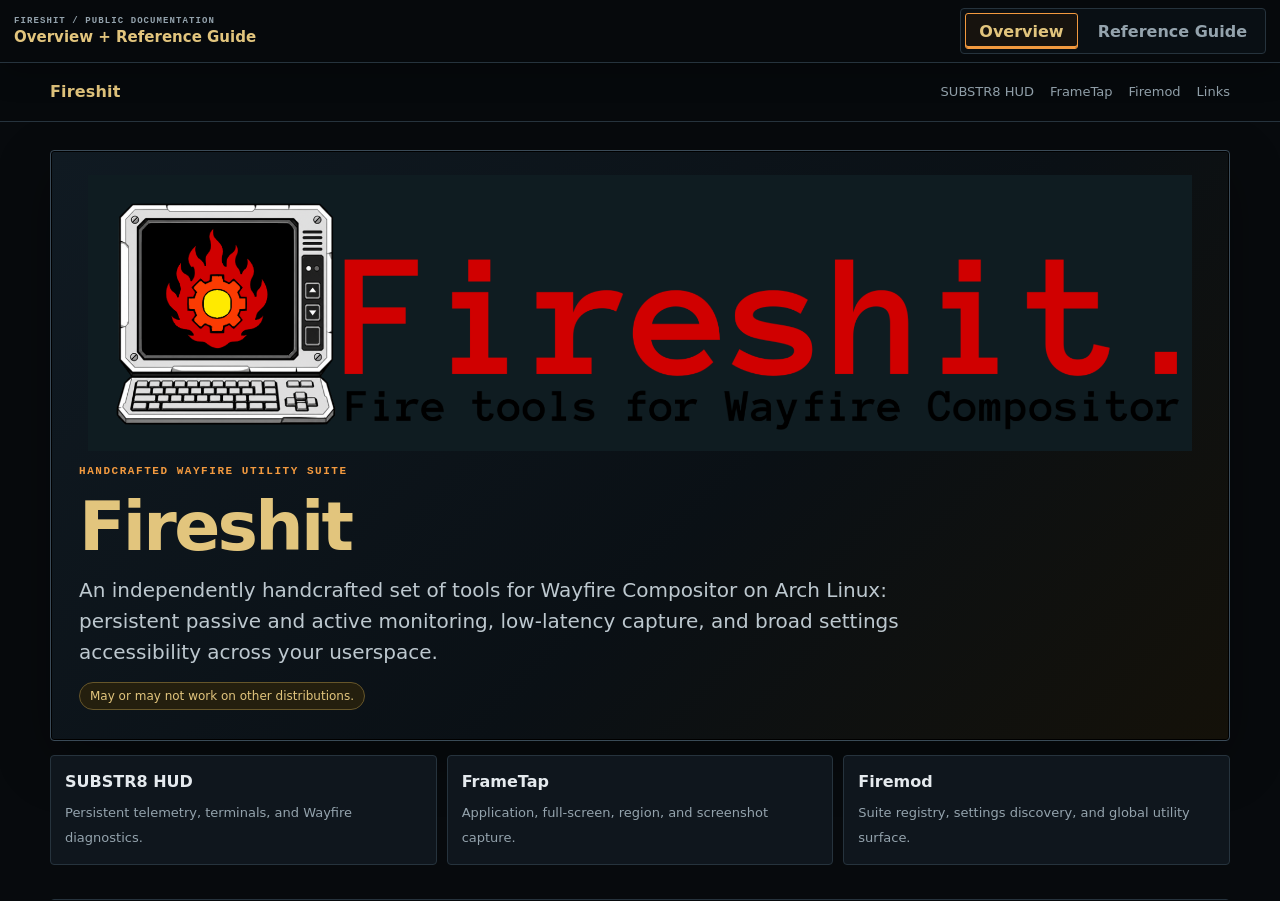
<file: index.html>
<!doctype html>
<html lang="en">
<head>
  <meta charset="utf-8">
  <meta name="viewport" content="width=device-width, initial-scale=1">
  <meta name="color-scheme" content="dark">
  <meta name="description" content="Fireshit public overview and complete reference guide for SUBSTR8 HUD, FrameTap, and Firemod.">
  <meta property="og:title" content="Fireshit — Overview and Reference Guide">
  <meta property="og:description" content="A handcrafted Wayfire utility suite for telemetry, capture, and unified settings access.">
  <meta property="og:type" content="website">
  <meta property="og:image" content="images/image4.png">
  <title>Fireshit — Overview and Reference Guide</title>
  <style>
    :root {
      --bg: #070a0d;
      --panel: #0f161d;
      --panel-2: #131d26;
      --line: #26333d;
      --line-strong: #3a4a57;
      --text: #e5eaee;
      --muted: #94a3ad;
      --orange: #f39a3f;
      --gold: #e2c57d;
      --cyan: #70d8ff;
      --tabs-height: 62px;
    }

    * { box-sizing: border-box; }

    html,
    body {
      width: 100%;
      height: 100%;
      margin: 0;
      overflow: hidden;
      background: var(--bg);
      color: var(--text);
      font-family: Inter, ui-sans-serif, system-ui, -apple-system, BlinkMacSystemFont, "Segoe UI", sans-serif;
    }

    button { font: inherit; }

    .document-tabs {
      position: relative;
      z-index: 10;
      display: flex;
      align-items: center;
      justify-content: space-between;
      gap: 18px;
      min-height: var(--tabs-height);
      padding: 8px 14px;
      border-bottom: 1px solid var(--line);
      background: rgba(7, 10, 13, 0.97);
      box-shadow: 0 10px 30px rgba(0, 0, 0, 0.24);
    }

    .document-brand {
      min-width: 0;
      display: flex;
      flex-direction: column;
      gap: 2px;
    }

    .document-brand strong {
      color: var(--gold);
      font-size: 15px;
      line-height: 1.1;
    }

    .document-brand span {
      color: var(--muted);
      font: 700 9px/1.2 "IBM Plex Mono", "Cascadia Mono", "SFMono-Regular", Consolas, monospace;
      letter-spacing: 0.12em;
      text-transform: uppercase;
    }

    .tab-list {
      display: flex;
      align-items: center;
      gap: 6px;
      padding: 4px;
      border: 1px solid var(--line);
      border-radius: 4px;
      background: #090f14;
    }

    .tab-button {
      min-height: 36px;
      border: 1px solid transparent;
      border-radius: 3px;
      background: transparent;
      color: var(--muted);
      padding: 7px 13px;
      cursor: pointer;
      font-weight: 750;
      white-space: nowrap;
    }

    .tab-button:hover {
      color: var(--text);
      background: var(--panel);
      border-color: var(--line);
    }

    .tab-button:focus-visible {
      outline: none;
      color: var(--text);
      border-color: var(--cyan);
      box-shadow: 0 0 0 2px rgba(112, 216, 255, 0.14);
    }

    .tab-button[aria-selected="true"] {
      color: var(--gold);
      border-color: var(--orange);
      background: #17130e;
      box-shadow: inset 0 -2px 0 var(--orange);
    }

    .document-stage {
      position: relative;
      width: 100%;
      height: calc(100dvh - var(--tabs-height));
      min-height: 0;
      background: var(--bg);
    }

    .document-panel {
      position: absolute;
      inset: 0;
    }

    .document-panel[hidden] { display: none; }

    iframe {
      display: block;
      width: 100%;
      height: 100%;
      border: 0;
      background: var(--bg);
    }

    .loading {
      position: absolute;
      inset: 0;
      display: grid;
      place-items: center;
      color: var(--muted);
      background: var(--bg);
      font: 700 11px/1.3 "IBM Plex Mono", "Cascadia Mono", "SFMono-Regular", Consolas, monospace;
      letter-spacing: 0.08em;
      text-transform: uppercase;
      pointer-events: none;
    }

    .document-panel.ready .loading { display: none; }

    @media (max-width: 650px) {
      :root { --tabs-height: 104px; }

      .document-tabs {
        align-items: stretch;
        flex-direction: column;
        justify-content: center;
        gap: 7px;
        padding: 8px 10px;
      }

      .document-brand {
        align-items: center;
        text-align: center;
      }

      .tab-list { width: 100%; }
      .tab-button { flex: 1 1 0; padding-inline: 8px; }
    }

    @media (prefers-reduced-motion: reduce) {
      * { scroll-behavior: auto !important; }
    }
  </style>
</head>
<body>
  <header class="document-tabs">
    <div class="document-brand">
      <span>Fireshit / public documentation</span>
      <strong>Overview + Reference Guide</strong>
    </div>

    <div class="tab-list" role="tablist" aria-label="Fireshit documentation pages">
      <button class="tab-button" id="tab-copy" type="button" role="tab" aria-selected="true" aria-controls="panel-copy" data-page="copy">Overview</button>
      <button class="tab-button" id="tab-reference" type="button" role="tab" aria-selected="false" aria-controls="panel-reference" data-page="reference" tabindex="-1">Reference Guide</button>
    </div>
  </header>

  <main class="document-stage">
    <section class="document-panel" id="panel-copy" role="tabpanel" aria-labelledby="tab-copy">
      <div class="loading">Loading overview…</div>
      <iframe id="frame-copy" title="Fireshit overview"></iframe>
    </section>

    <section class="document-panel" id="panel-reference" role="tabpanel" aria-labelledby="tab-reference" hidden>
      <div class="loading">Loading reference guide…</div>
      <iframe id="frame-reference" title="Fireshit reference guide"></iframe>
    </section>
  </main>

  <script id="copy-document" type="application/octet-stream">[base64]</script>
  <script id="reference-document" type="application/octet-stream">[base64]/[base64]/[base64]/LnNldEF0dHJpYnV0ZSgnb3BlbicsJycpOwogIH0KfSkoKTsKPC9zY3JpcHQ+CjwvYm9keT4KPC9odG1sPgo=</script>
  <script>
    (() => {
      const pages = {
        copy: {
          tab: document.getElementById('tab-copy'),
          panel: document.getElementById('panel-copy'),
          frame: document.getElementById('frame-copy'),
          source: document.getElementById('copy-document')
        },
        reference: {
          tab: document.getElementById('tab-reference'),
          panel: document.getElementById('panel-reference'),
          frame: document.getElementById('frame-reference'),
          source: document.getElementById('reference-document')
        }
      };

      const decode = element => {
        const binary = atob(element.textContent.trim());
        const bytes = Uint8Array.from(binary, character => character.charCodeAt(0));
        return new TextDecoder().decode(bytes);
      };

      for (const page of Object.values(pages)) {
        page.frame.addEventListener('load', () => page.panel.classList.add('ready'), { once: true });
        page.frame.srcdoc = decode(page.source);
      }

      const normalizePage = value => value === 'reference' ? 'reference' : 'copy';

      function activatePage(name, options = {}) {
        const activeName = normalizePage(name);

        for (const [pageName, page] of Object.entries(pages)) {
          const active = pageName === activeName;
          page.tab.setAttribute('aria-selected', String(active));
          page.tab.tabIndex = active ? 0 : -1;
          page.panel.hidden = !active;
        }

        const hash = activeName === 'reference' ? '#reference' : '#overview';
        if (location.hash !== hash) history.replaceState(null, '', hash);
        document.title = activeName === 'reference'
          ? 'Fireshit — Reference Guide'
          : 'Fireshit — Overview and Reference Guide';

        if (options.focus) pages[activeName].tab.focus();
      }

      document.querySelector('.tab-list').addEventListener('click', event => {
        const button = event.target.closest('[data-page]');
        if (button) activatePage(button.dataset.page);
      });

      document.querySelector('.tab-list').addEventListener('keydown', event => {
        if (!['ArrowLeft', 'ArrowRight', 'Home', 'End'].includes(event.key)) return;
        event.preventDefault();
        const order = ['copy', 'reference'];
        const current = order.findIndex(name => pages[name].tab.getAttribute('aria-selected') === 'true');
        let next = current;
        if (event.key === 'ArrowLeft') next = (current - 1 + order.length) % order.length;
        if (event.key === 'ArrowRight') next = (current + 1) % order.length;
        if (event.key === 'Home') next = 0;
        if (event.key === 'End') next = order.length - 1;
        activatePage(order[next], { focus: true });
      });

      window.addEventListener('hashchange', () => {
        activatePage(location.hash === '#reference' ? 'reference' : 'copy');
      });

      activatePage(location.hash === '#reference' ? 'reference' : 'copy');
    })();
  </script>
</body>
</html>
</file>
